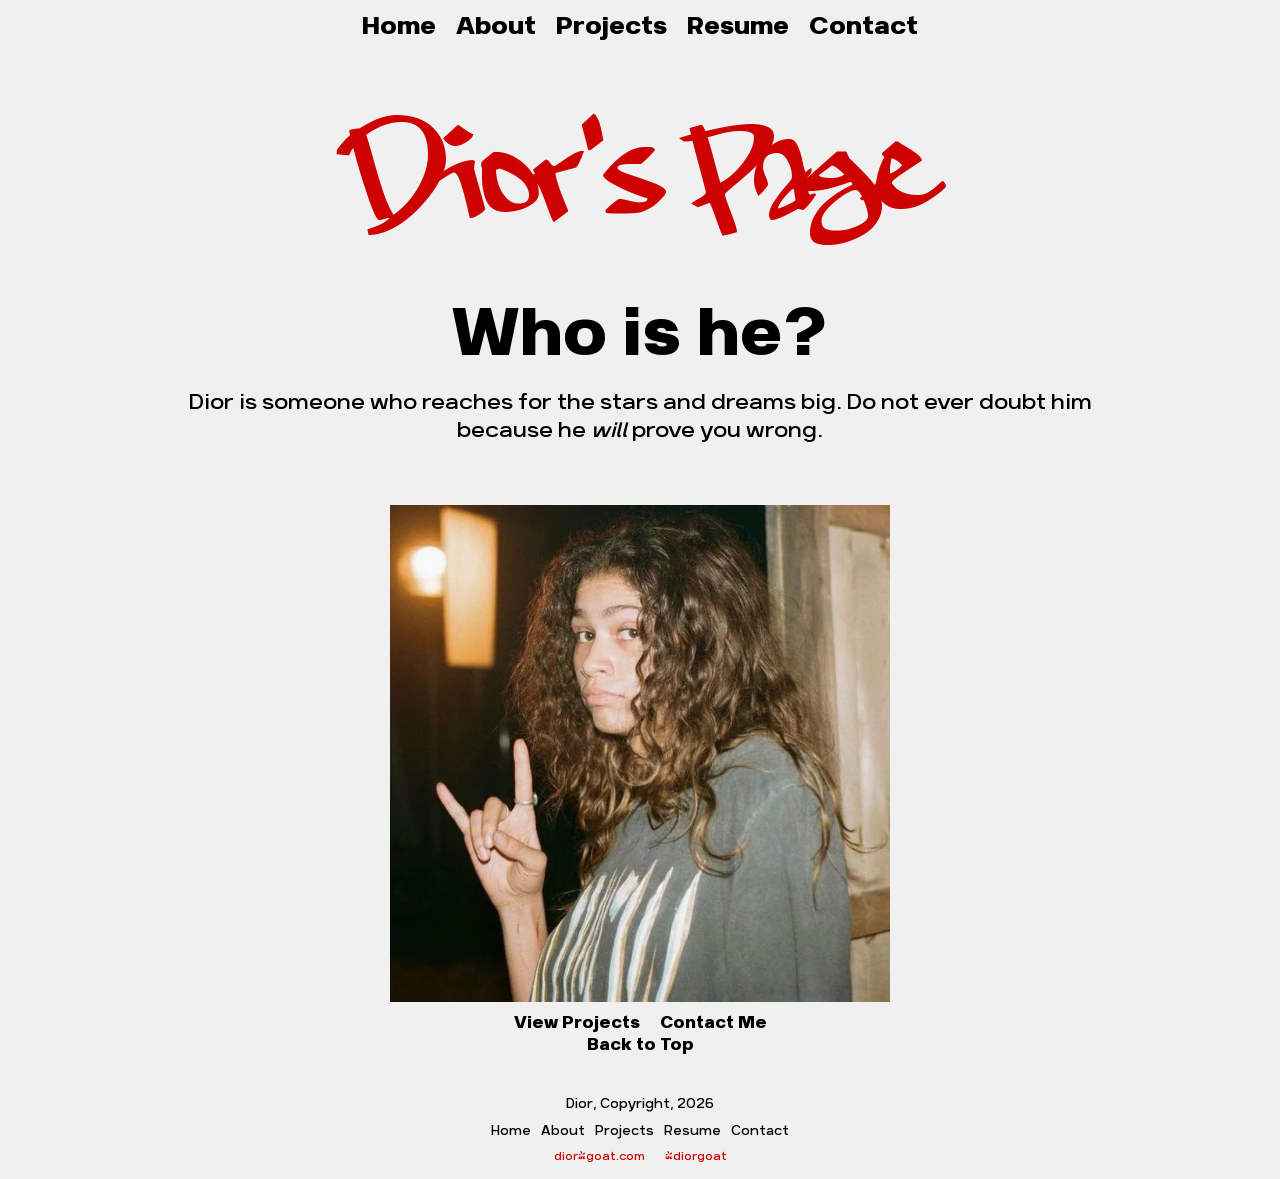
<file: index.html>
<!DOCTYPE html>
<html>
    <head>
        <meta charset="utf-8">
        <meta name="viewport" content="width=device-width, initial-scale=1.0">

        <link rel="stylesheet" href="css/style.css">
        <link rel="icon" type="image/png" href="images/favicon.png">

        <title>Dior - Home</title>
    </head>

    <body>
        <header>
            <nav>
                <a href="index.html">Home</a>
                <a href="about.html">About</a>
                <a href="projects.html">Projects</a>
                <a href="resume.html">Resume</a>
                <a href="contact.html">Contact</a>
            </nav>
        </header>
        
        <main class="home">
            <h1>Dior's Page</h1>
            <section>
                <h2>Who is he?</h2>
                <p>Dior is someone who reaches for the stars and dreams big. Do not ever doubt him because he <i>will</i> prove you wrong.</p>
                <div id="image-rue">
                    <img src="images/rue.webp" alt="Picture of Dior." id="rue">
                </div>
                <div id="bottomlinks">
                    <a href="projects.html">View Projects</a>
                    <a href="contact.html">Contact Me</a>
                </div>
            </section>
            <a href="#top" id="backtotop">Back to Top</a>
        </main>

        <footer>
            <p>Dior, Copyright, 2026</p>
            <nav>
                <a href="index.html">Home</a>
                <a href="about.html">About</a>
                <a href="projects.html">Projects</a>
                <a href="resume.html">Resume</a>
                <a href="contact.html">Contact</a>
            </nav>
            <div class="footer-links">
                <span>dior@goat.com</span>
                <span>@diorgoat</span>
            </div>
        </footer>
    </body>
</html>
</file>
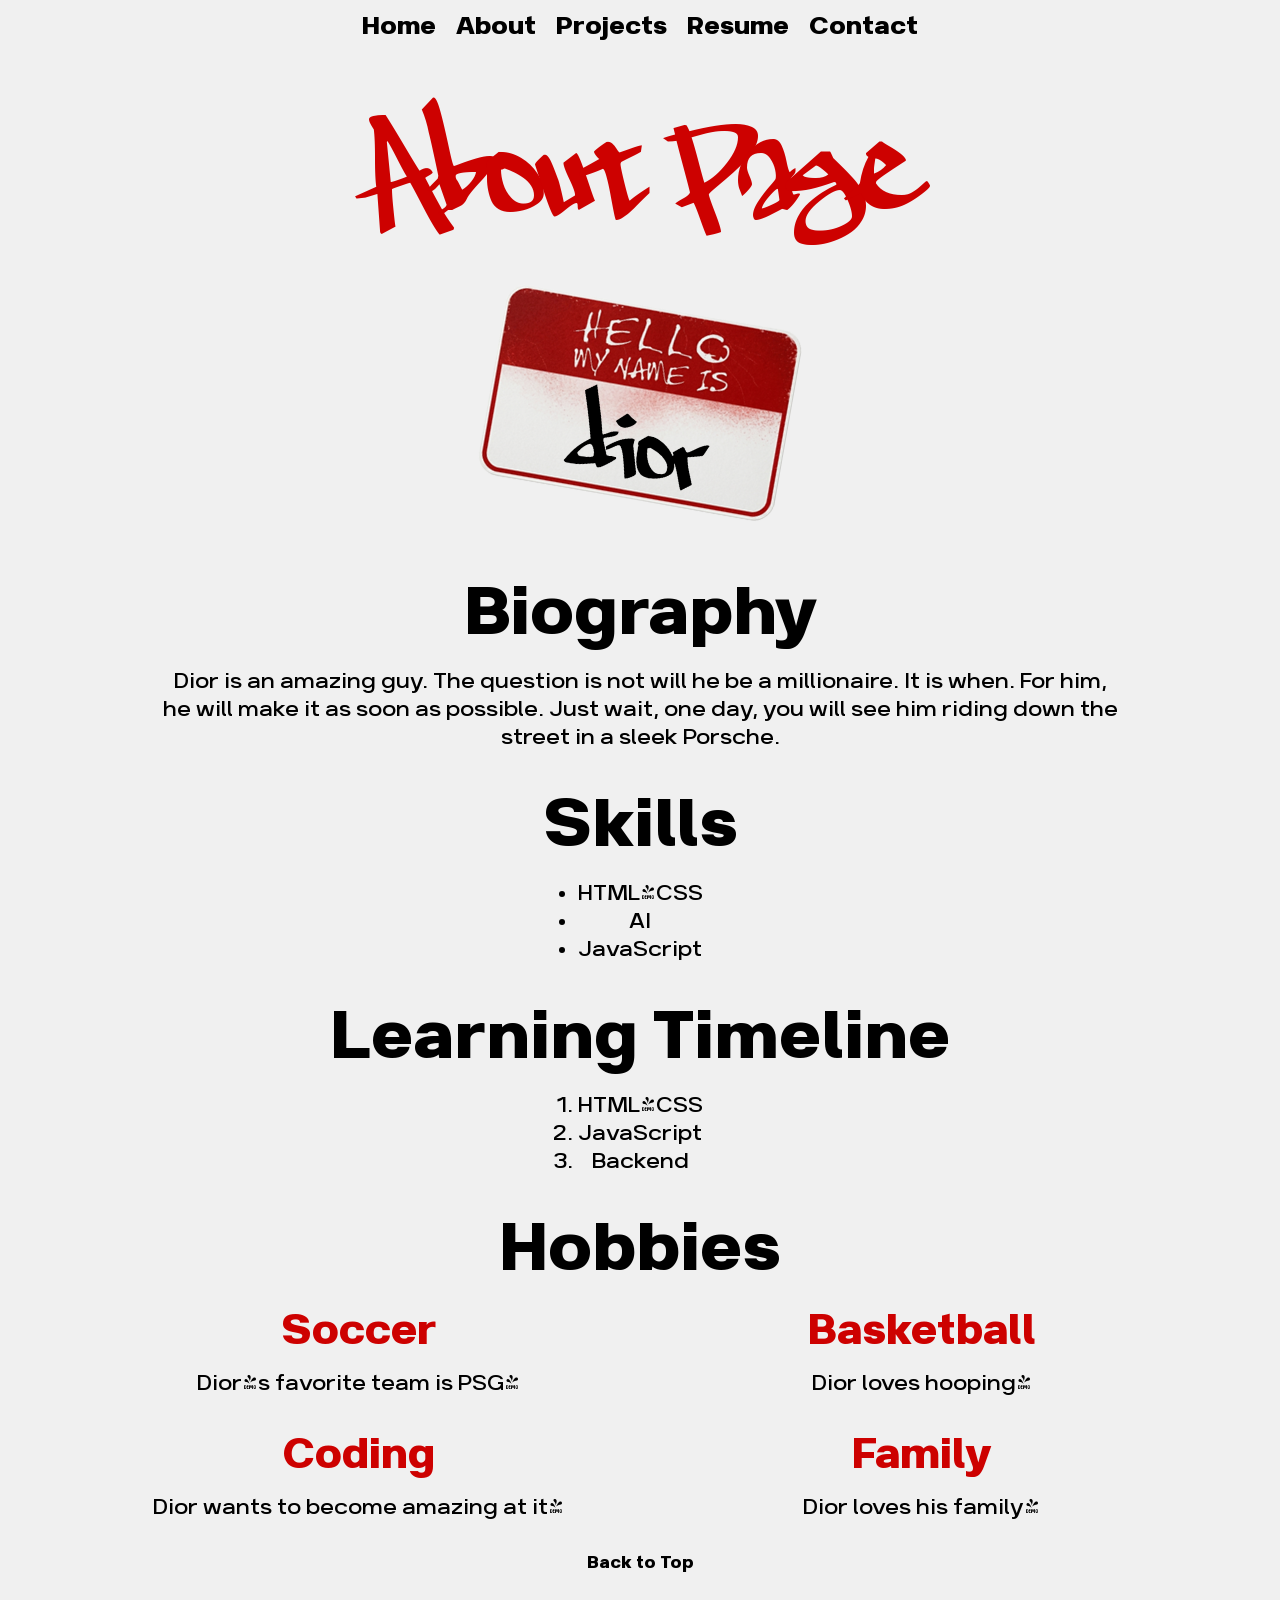
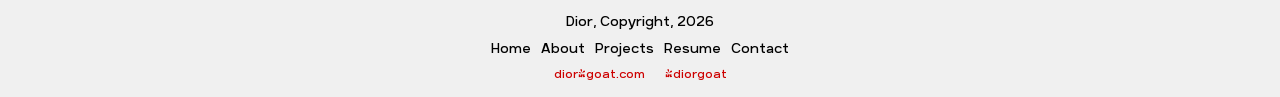
<file: about.html>
<!DOCTYPE html>
<html>
    <head>
        <meta charset="utf-8">
        <meta name="viewport" content="width=device-width, initial-scale=1.0">

        <link rel="stylesheet" href="css/style.css">
        <link rel="icon" type="image/png" href="images/favicon.png">
        
        <title>Dior - About</title>
    </head>

    <body>
        <header>
            <nav>
                <a href="index.html">Home</a>
                <a href="about.html">About</a>
                <a href="projects.html">Projects</a>
                <a href="resume.html">Resume</a>
                <a href="contact.html">Contact</a>
            </nav>
        </header>

        <main class="about">
            <h1>About Page</h1>
            <div id="diorimage">
                <img src="images/dior.png" Alt="My Name is Dior." id="diorname">
            </div>
            <section>
                <h2>Biography</h2>
                <p>Dior is an amazing guy. The question is not will he be a millionaire. It is when. For him, he will make it as soon as possible. Just wait, one day, you will see him riding down the street in a sleek Porsche.</p>
            </section>

            <section>
                <h2>Skills</h2>
                <ul>
                    <li>HTML/CSS</li>
                    <li>AI</li>
                    <li>JavaScript</li>
                </ul>
            </section>

            <section>
                <h2>Learning Timeline</h2>
                <ol>
                    <li>HTML/CSS</li>
                    <li>JavaScript</li>
                    <li>Backend</li>
                </ol>
            </section>

            <section id="hobbies">
                <h2>Hobbies</h2>
                <div class="hobbies">
                    <section>
                        <h3>Soccer</h3>
                        <p>Dior's favorite team is PSG!</p>
                    </section>
                    <section>
                        <h3>Basketball</h3>
                        <p>Dior loves hooping!</p>
                    </section>
                    <section>
                        <h3>Coding</h3>
                        <p>Dior wants to become amazing at it!</p>
                    </section>
                    <section>
                        <h3>Family</h3>
                        <p>Dior loves his family!</p>
                    </section>
                </div>
            </section>
            <a href="#top" id="backtotop">Back to Top</a>
        </main>

        <footer>
            <p>Dior, Copyright, 2026</p>
            <nav>
                <a href="index.html">Home</a>
                <a href="about.html">About</a>
                <a href="projects.html">Projects</a>
                <a href="resume.html">Resume</a>
                <a href="contact.html">Contact</a>
            </nav>
            <div class="footer-links">
                <span>dior@goat.com</span>
                <span>@diorgoat</span>
            </div>
        </footer>
    </body>
</html>
</file>
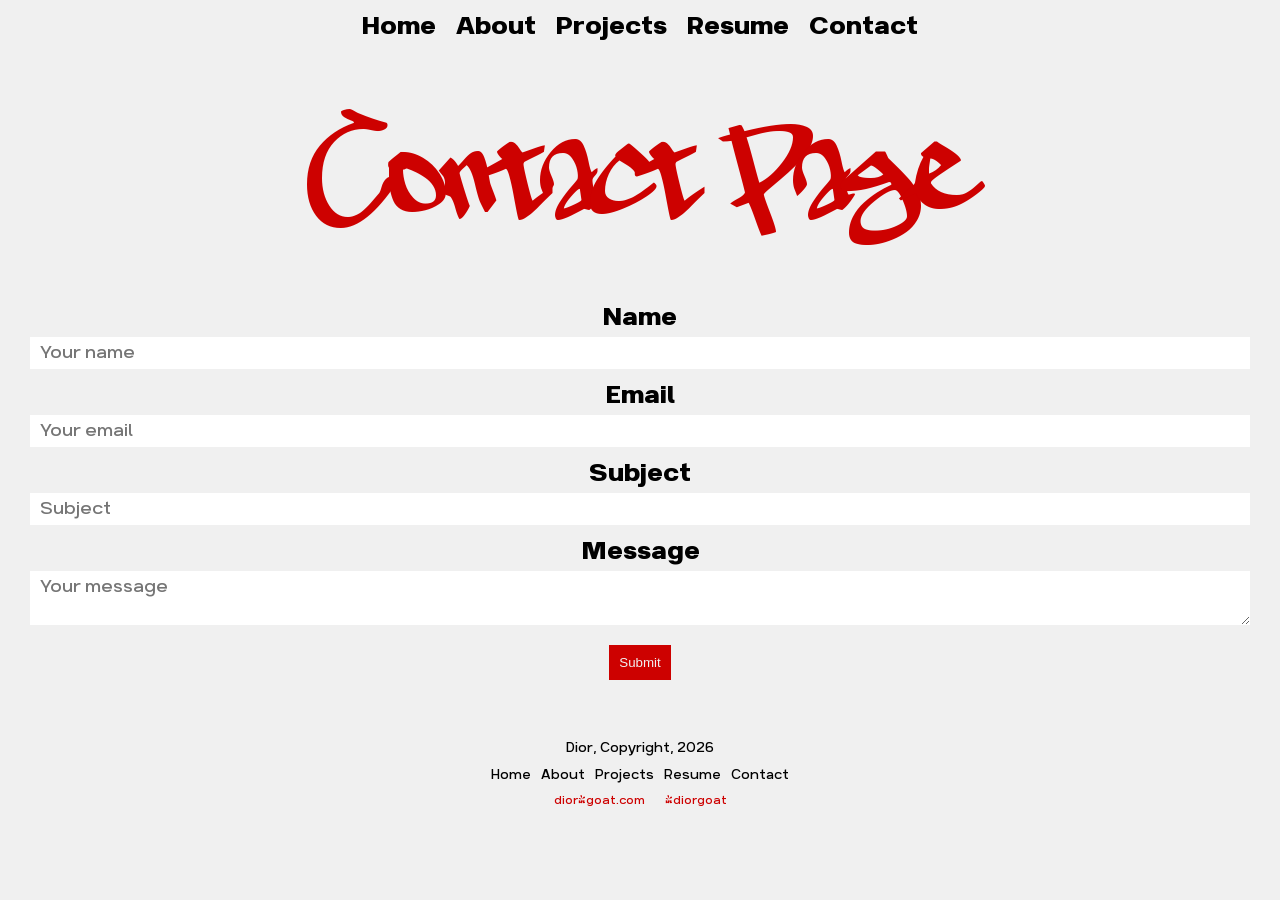
<file: contact.html>
<!DOCTYPE html>
<html>
    <head>
        <meta charset="utf-8">
        <meta name="viewport" content="width=device-width, initial-scale=1.0">

        <link rel="stylesheet" href="css/style.css">
        <link rel="icon" type="image/png" href="images/favicon.png">
        
        <title>Dior - Contact</title>
    </head>

    <body>
        <header>
            <nav>
                <a href="index.html">Home</a>
                <a href="about.html">About</a>
                <a href="projects.html">Projects</a>
                <a href="resume.html">Resume</a>
                <a href="contact.html">Contact</a>
            </nav>
        </header>

        <main class="contact">
            <h1>Contact Page</h1>
            <form>
                <label>Name</label>
                <input type="text" placeholder="Your name" name="name" required>

                <label>Email</label>
                <input type="email" placeholder="Your email" name="email" required>

                <label>Subject</label>
                <input type="text" placeholder="Subject" name="subject" requried>

                <label>Message</label>
                <textarea placeholder="Your message" name="message"></textarea>

                <button class="btn">Submit</button>
            </form>
        </main>

        <footer>
            <p>Dior, Copyright, 2026</p>
            <nav>
                <a href="index.html">Home</a>
                <a href="about.html">About</a>
                <a href="projects.html">Projects</a>
                <a href="resume.html">Resume</a>
                <a href="contact.html">Contact</a>
            </nav>
            <div class="footer-links">
                <span>dior@goat.com</span>
                <span>@diorgoat</span>
            </div>
        </footer>
    </body>
</html>
</file>
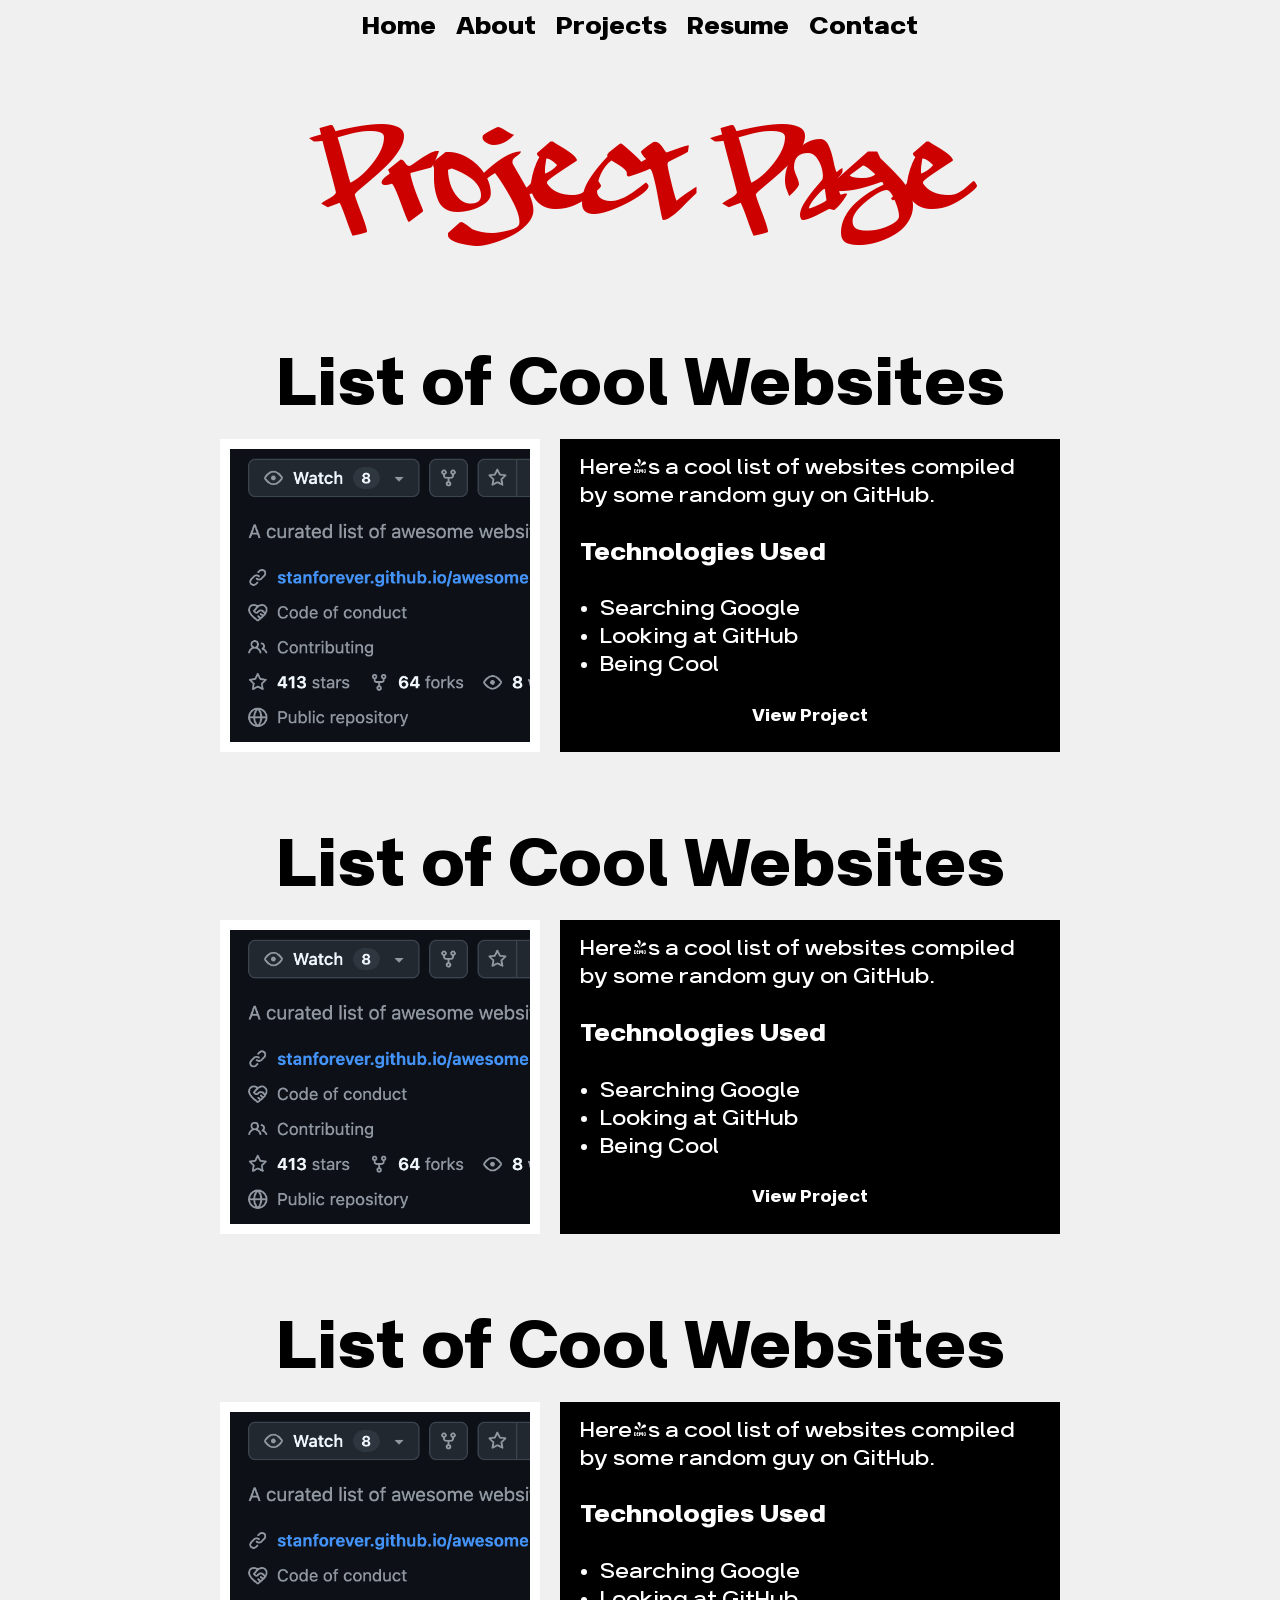
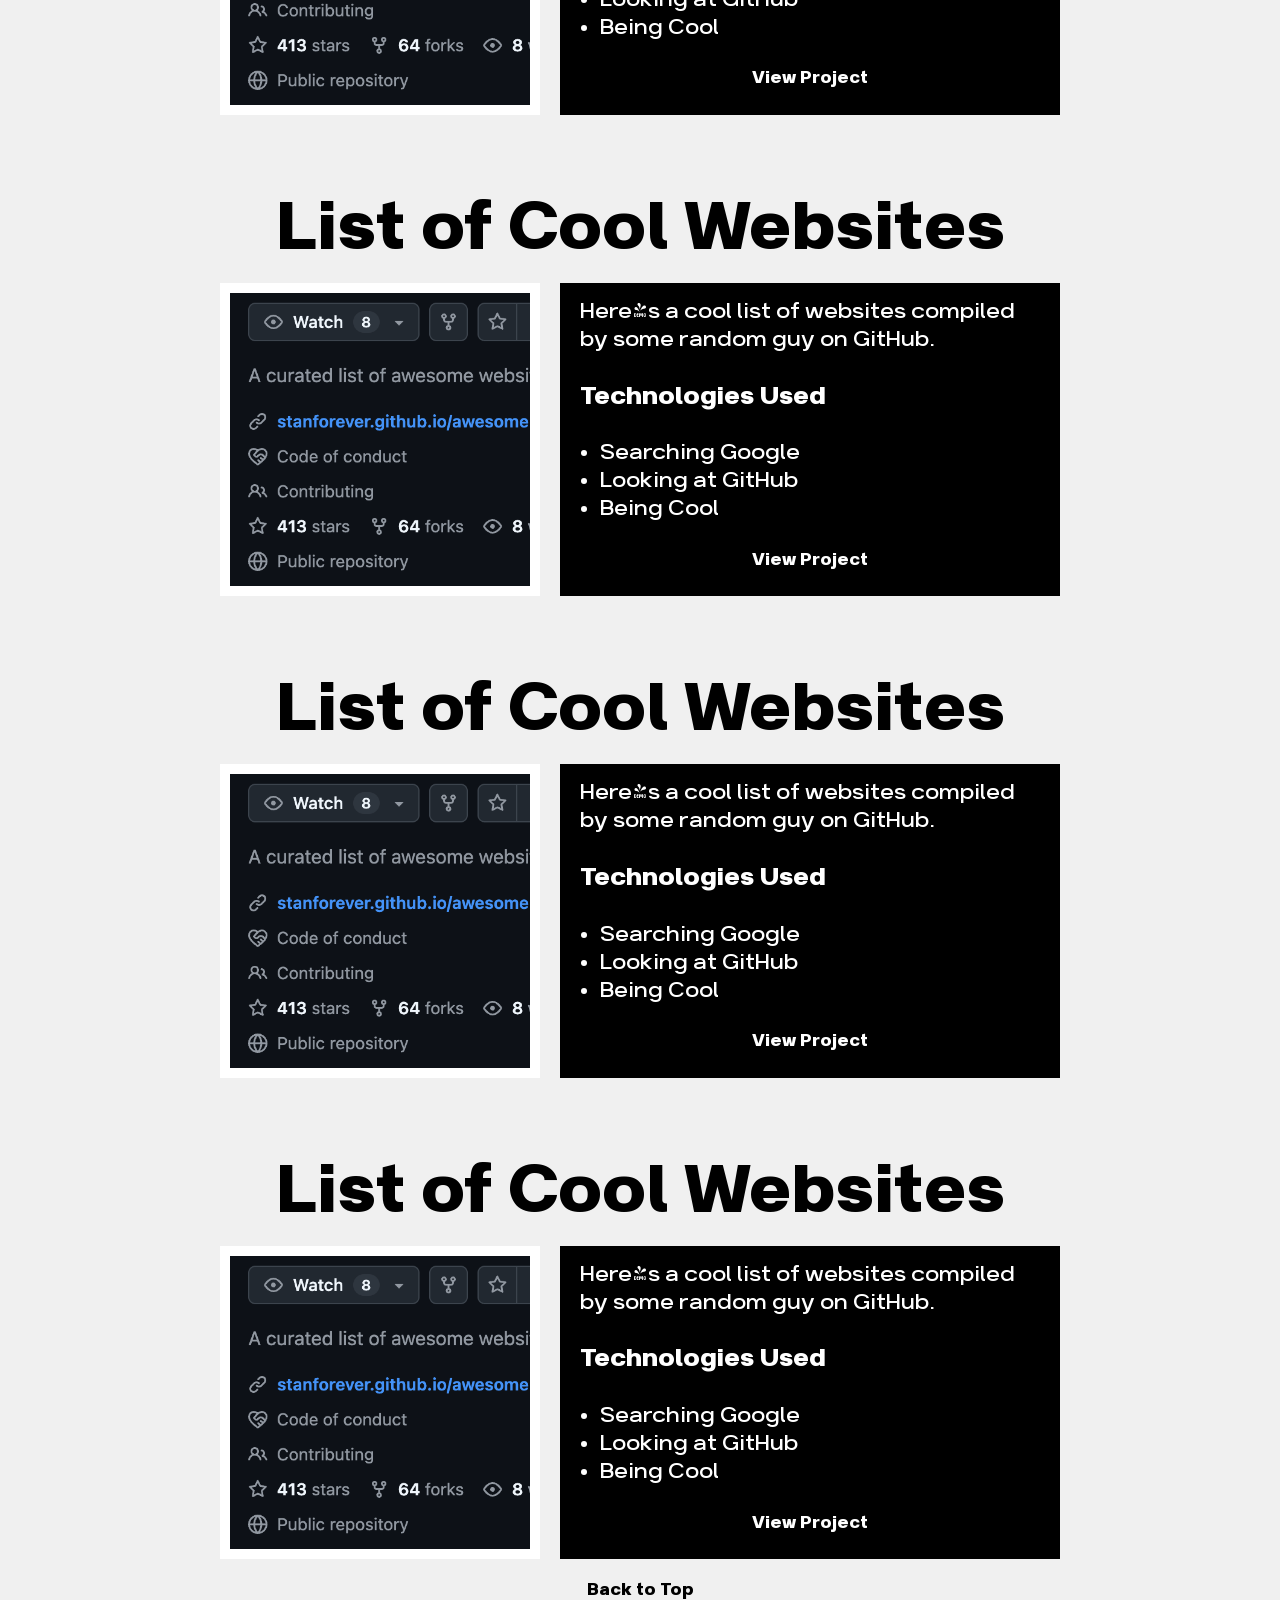
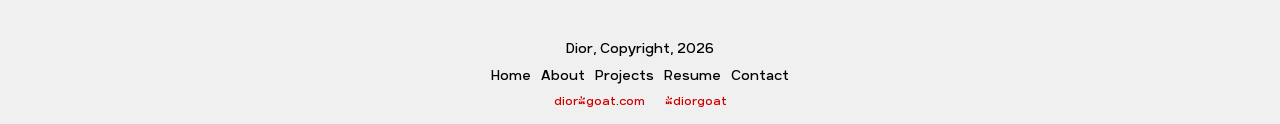
<file: projects.html>
<!DOCTYPE html>
<html>
    <head>
        <meta charset="utf-8">
        <meta name="viewport" content="width=device-width, initial-scale=1.0">
    
        <link rel="stylesheet" href="css/style.css">
        <link rel="icon" type="image/png" href="images/favicon.png">
        
        <title>Portfolio - Projects</title>
    </head>

    <body>
        <header>
            <nav>
                <a href="index.html">Home</a>
                <a href="about.html">About</a>
                <a href="projects.html">Projects</a>
                <a href="resume.html">Resume</a>
                <a href="contact.html">Contact</a>
            </nav>
        </header>

        <main class="project">
            <h1>Project Page</h1>
           <section>
                <h2>List of Cool Websites</h2>
                <div class="project__content">
                    <img src="images/project.png" alt="Project Picture.">
                    <div class="project__explain">
                        <p>Here's a cool list of websites compiled by some random guy on GitHub.</p>
                        <h3>Technologies Used</h3>
                        <ul>
                            <li>Searching Google</li>
                            <li>Looking at GitHub</li>
                            <li>Being Cool</li>
                        </ul>
                        <a href="https://github.com/StanForever/awesome-websites" target="_blank">View Project</a>
                    </div>
                </div>
            </section>

            <section>
                <h2>List of Cool Websites</h2>
                <div class="project__content">
                    <img src="images/project.png" alt="Project Picture.">
                    <div class="project__explain">
                        <p>Here's a cool list of websites compiled by some random guy on GitHub.</p>
                        <h3>Technologies Used</h3>
                        <ul>
                            <li>Searching Google</li>
                            <li>Looking at GitHub</li>
                            <li>Being Cool</li>
                        </ul>
                        <a href="https://github.com/StanForever/awesome-websites" target="_blank">View Project</a>
                    </div>
                </div>
            </section>

            <section>
                <h2>List of Cool Websites</h2>
                <div class="project__content">
                    <img src="images/project.png" alt="Project Picture.">
                    <div class="project__explain">
                        <p>Here's a cool list of websites compiled by some random guy on GitHub.</p>
                        <h3>Technologies Used</h3>
                        <ul>
                            <li>Searching Google</li>
                            <li>Looking at GitHub</li>
                            <li>Being Cool</li>
                        </ul>
                        <a href="https://github.com/StanForever/awesome-websites" target="_blank">View Project</a>
                    </div>
                </div>
            </section>

            <section>
                <h2>List of Cool Websites</h2>
                <div class="project__content">
                    <img src="images/project.png" alt="Project Picture.">
                    <div class="project__explain">
                        <p>Here's a cool list of websites compiled by some random guy on GitHub.</p>
                        <h3>Technologies Used</h3>
                        <ul>
                            <li>Searching Google</li>
                            <li>Looking at GitHub</li>
                            <li>Being Cool</li>
                        </ul>
                        <a href="https://github.com/StanForever/awesome-websites" target="_blank">View Project</a>
                    </div>
                </div>
            </section>

            <section>
                <h2>List of Cool Websites</h2>
                <div class="project__content">
                    <img src="images/project.png" alt="Project Picture.">
                    <div class="project__explain">
                        <p>Here's a cool list of websites compiled by some random guy on GitHub.</p>
                        <h3>Technologies Used</h3>
                        <ul>
                            <li>Searching Google</li>
                            <li>Looking at GitHub</li>
                            <li>Being Cool</li>
                        </ul>
                        <a href="https://github.com/StanForever/awesome-websites" target="_blank">View Project</a>
                    </div>
                </div>
            </section>

            <section>
                <h2>List of Cool Websites</h2>
                <div class="project__content">
                    <img src="images/project.png" alt="Project Picture.">
                    <div class="project__explain">
                        <p>Here's a cool list of websites compiled by some random guy on GitHub.</p>
                        <h3>Technologies Used</h3>
                        <ul>
                            <li>Searching Google</li>
                            <li>Looking at GitHub</li>
                            <li>Being Cool</li>
                        </ul>
                        <a href="https://github.com/StanForever/awesome-websites" target="_blank">View Project</a>
                    </div>
                </div>
            </section>

           <a href="#top">Back to Top</a>
        </main>

        <footer>
            <p>Dior, Copyright, 2026</p>
            <nav>
                <a href="index.html">Home</a>
                <a href="about.html">About</a>
                <a href="projects.html">Projects</a>
                <a href="resume.html">Resume</a>
                <a href="contact.html">Contact</a>
            </nav>
            <div class="footer-links">
                <span>dior@goat.com</span>
                <span>@diorgoat</span>
            </div>
        </footer>
    </body>
</html>
</file>
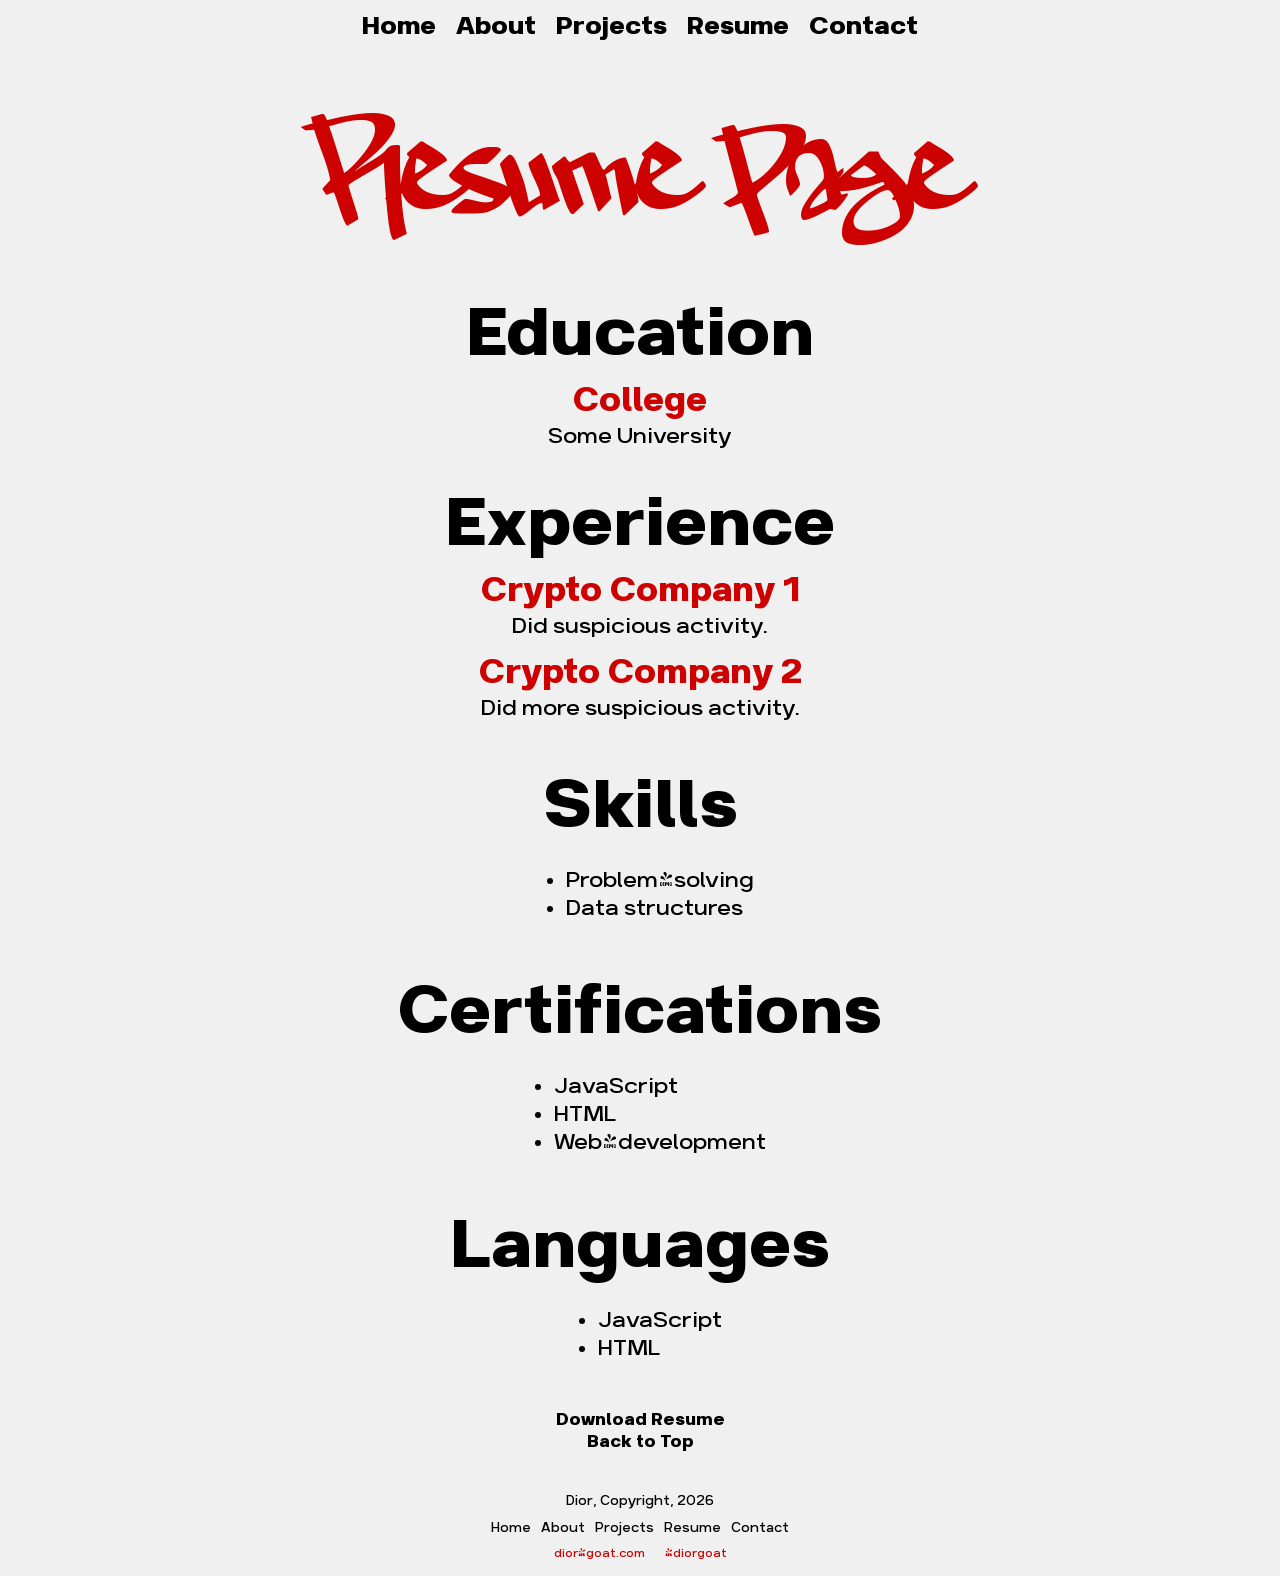
<file: resume.html>
<!DOCTYPE html>
<html>
    <head>
        <meta charset="utf-8">
        <meta name="viewport" content="width=device-width, initial-scale=1.0">

        <link rel="stylesheet" href="css/style.css">
        <link rel="icon" type="image/png" href="images/favicon.png">
        
        <title>Dior - Resume</title>
    </head>

    <body>
        <header>
            <nav>
                <a href="index.html">Home</a>
                <a href="about.html">About</a>
                <a href="projects.html">Projects</a>
                <a href="resume.html">Resume</a>
                <a href="contact.html">Contact</a>
            </nav>
        </header>

        <main class="resume">
            <h1>Resume Page</h1>
            <section>
                <h2>Education</h2>
                <h3>College</h3>
                <p>Some University</p>
            </section>

            <section>
                <h2>Experience</h2>
                <section>
                    <h3>Crypto Company 1</h3>
                    <p>Did suspicious activity.</p>   
                </section>

                <section>
                    <h3>Crypto Company 2</h3>
                    <p>Did more suspicious activity.</p>   
                </section>
            </section>

            <section>
                <h2>Skills</h2>
                <ul>
                    <li>Problem-solving</li>
                    <li>Data structures</li>
                </ul>
            </section>

            <section>
                <h2>Certifications</h2>
                <ul>
                    <li>JavaScript</li>
                    <li>HTML</li>
                    <li>Web-development</li>
                </ul>
            </section>

            <section>
                <h2>Languages</h2>
                <ul>
                    <li>JavaScript</li>
                    <li>HTML</li>
                </ul>
            </section>

            <a href="files/resume.pdf" download target="_blank">Download Resume</a>
            <a href="#top">Back to Top</a>
        </main>

        <footer>
            <p>Dior, Copyright, 2026</p>
            <nav>
                <a href="index.html">Home</a>
                <a href="about.html">About</a>
                <a href="projects.html">Projects</a>
                <a href="resume.html">Resume</a>
                <a href="contact.html">Contact</a>
            </nav>
            <div class="footer-links">
                <span>dior@goat.com</span>
                <span>@diorgoat</span>
            </div>
        </footer>
    </body>
</html>
</file>
<file: css/style.css>
@font-face {
  font-family: 'Subway Pro NY';
  src: url('../fonts/Subway Pro New York.woff2') format('woff2');
}

@font-face {
  font-family: 'Breul Groteska Bold';
  src: url('../fonts/breulgroteska-bold.woff2') format('woff2');
}

@font-face {
  font-family: 'Breul Groteska Light';
  src: url('../fonts/breulgroteska-light.woff2') format('woff2');
}

:root {
    --primary-color: #cd0100;
    --primary-color-hover: #ac0000;
    --bg-main: #f0f0f0;
}

body {
    background-color: var(--bg-main);
    font-family: 'Breul Groteska Light', 'Ariel';
    margin: 0;
}

a {
    font: 20px 'Breul Groteska Bold', 'Tahoma';
    color: black;
    text-decoration: none;
}

a:hover {
    color: var(--primary-color);
}

header {
    position: sticky;
    top: 0;
    z-index: 1000;
}

header nav {
    display: flex;
    justify-content: center;
    flex-wrap: wrap;
    gap: 20px;
    width: 100%;
    background-color: var(--bg-main);
    padding-top: 10px;
    padding-bottom: 5px;
    /* box-shadow: 0 2px 10px rgba(0,0,0,0.1); */
}

header nav a {
    font-size: 30px;
}

.home {
    display: flex;
    justify-content: center;
    flex-wrap: wrap;
}

.home section {
    display: flex;
    justify-content: center;
    flex-wrap: wrap;
}

.about {
    display: flex;
    justify-content: center;
    flex-wrap: wrap;
}

.about section {
    display: flex;
    justify-content: center;
    flex-wrap: wrap;
    margin-bottom: 30px;
    width: 100%;
}

.about section p {
    margin-bottom: 0;
}

.about section ul {
    font: 25px 'Breul Groteska Light', 'Ariel';
    text-align: center;
    margin-top: 0;
    margin-bottom: 0;
    padding: 0 0;
    max-width: 60ch;
}

.about section ol {
    font: 25px 'Breul Groteska Light', 'Ariel';
    text-align: center;
    margin-top: 0;
    margin-bottom: 0;
    padding: 0 0;
    max-width: 60ch;
}

#diorimage {
    width: 100%;
    display: flex;
    justify-content: center;
    margin-top: 15px;
    margin-bottom: 70px;
}

#diorname {
    width: 300px;
    transform: rotate(10deg);
}

#hobbies {
    margin-bottom: 0;
}

.hobbies {
    display: grid;
    grid-template-columns: 1fr 1fr;
    gap: 0px;
}

@media (max-width: 768px) {
    .hobbies {
        display: grid;
        grid-template-columns: 1fr;
        gap: 0px;
    }
}

.project {
    display: flex;
    justify-content: center;
    flex-wrap: wrap;
}

.project section {
    display: flex;
    justify-content: center;
    flex-wrap: wrap;
    margin: 50px 30px; 
    margin-bottom: 20px;
}

.project__content {
    display: flex;
    justify-content: flex-start;
    gap: 20px;
}

@media (max-width: 768px) {
    .project__content {
        flex-direction: column;
        align-items: center;
    }
}

.project section p {
    margin: 15px 20px;
    margin-bottom: 0;
}

.project section ul {
    font: 25px 'Breul Groteska Light', 'Ariel';
    text-align: center;
    margin-top: 0;
    margin-bottom: 0;
    padding: 0 0;
    max-width: 60ch;
}

.project__content img {
    width: 300px;
    max-width: 100%;
    height: auto;
    border: 10px solid white;
}


.project__explain {
    color: white;
    background-color: black;
    display: flex;
    justify-content: flex-start;
    flex-wrap: wrap;
    max-width: 500px;
}

.project__explain h3 {
    text-align: left;
    color: white;
    font-size: 30px;
    margin: 0px 20px;
    width: 100%;
}

.project__explain p {
    text-align: left;
    width: 100%;
}

.project__explain li {
    text-align: left;
    width: 100%;
    margin-left: 40px;
}

.project__explain a {
    text-align: center;
    color: white;
    width: 100%;
}

.project__explain a:hover {
    color: var(--primary-color);
}

.resume {
    display: flex;
    justify-content: center;
    flex-wrap: wrap;
}

.resume section {
    width: 100%;
    margin-bottom: 30px;
    display: flex;
    justify-content: center;
    flex-wrap: wrap;
}

.resume section section {
    margin-bottom: 10px;
}

.resume p {
    margin-bottom: 0px;
    width: 100%;
}


.resume h2 {
    margin-bottom: 0px;
    width: 100%;
}

.resume h3 {
    font-size: 40px; 
    margin-bottom: 0px;
    width: 100%;
}

.resume li {
    font-size: 25px;
    width: 100%;
}

.resume a {
    width: 100%;
    text-align: center;
}

.contact {
    display: flex;
    justify-content: center;
    flex-wrap: wrap;
}

.contact form {
    display: flex;
    justify-content: center;
    flex-wrap: wrap;
    margin: 10px 30px;
}

.contact label {
    font: 30px 'Breul Groteska Bold', 'Tahoma';
    margin-top: 0;
    width: 100%;
    text-align: center;
    margin-bottom: 2px;
}

.contact input {
    font: 20px 'Breul Groteska Light', 'Ariel';
    width: 100%;
    text-align: left;
    margin-bottom: 10px;
    padding: 5px 10px;
    border: 0 solid black;
    border-radius: 0;
}

.contact textarea {
    font: 20px 'Breul Groteska Light', 'Ariel';
    width: 100%;
    text-align: left;
    margin-bottom: 10px;
    padding: 5px 10px;
    border: 0 solid black;
    border-radius: 0;
}

.btn {
    padding: 10px;
    margin: 10px 100%;
    background: var(--primary-color);
    color: var(--bg-main);
    border: none;
}

.btn:hover {
    background: var(--primary-color-hover);
    color: var(--bg-main);
}

h1 {
    font: 160px 'Subway Pro NY', 'Brush Script MT';
    color: var(--primary-color);
    margin: 25px 0px;
    width: 100%;
    text-align: center;
}

h2 {
    font: 80px 'Breul Groteska Bold', 'Tahoma';
    margin-top: 0;
    margin-bottom: 10px;
    width: 100%;
    text-align: center;
}

h3 {
    font: 50px 'Breul Groteska Bold', 'Tahoma';
    color: var(--primary-color);
    margin-top: 0;
    margin-bottom: 10px;
    text-align: center;
}

p {
    font: 25px 'Breul Groteska Light', 'Ariel';
    width: 100%;
    text-align: center;
    margin-top: 0;
    margin-bottom: 60px;
    max-width: 60ch;
}

#image-rue {
    width: 100%;
    display: flex;
    justify-content: center;
    margin-bottom: 10px;
}

#rue {
    width: 500px;
    max-width: 100%;
    height: auto;
}

#bottomlinks {
    display: flex;
    flex-wrap: wrap;
    justify-content: center;
    gap: 20px;
}

#backtotop {
    width: 100%;
    text-align: center;
}

footer {
    display: flex;
    justify-content: center;
    flex-wrap: wrap;
    margin-top: 40px;
}

footer p {
    font: 15px 'Breul Groteska Light', 'Ariel';
    width: 100%;
    margin-bottom: 10px;
}

footer a {
    font: 15px 'Breul Groteska Light', 'Ariel';
    margin-bottom: 10px;
}

footer nav {
    display: flex;
    justify-content: center;
    flex-wrap: wrap;
    gap: 10px;
    width: 100%;
}

.footer-links {
    display: flex;
    justify-content: center;
    flex-wrap: wrap;
    gap: 20px;
    color: var(--primary-color);
    font-size: 13px;
    margin-bottom: 15px;
}
</file>
